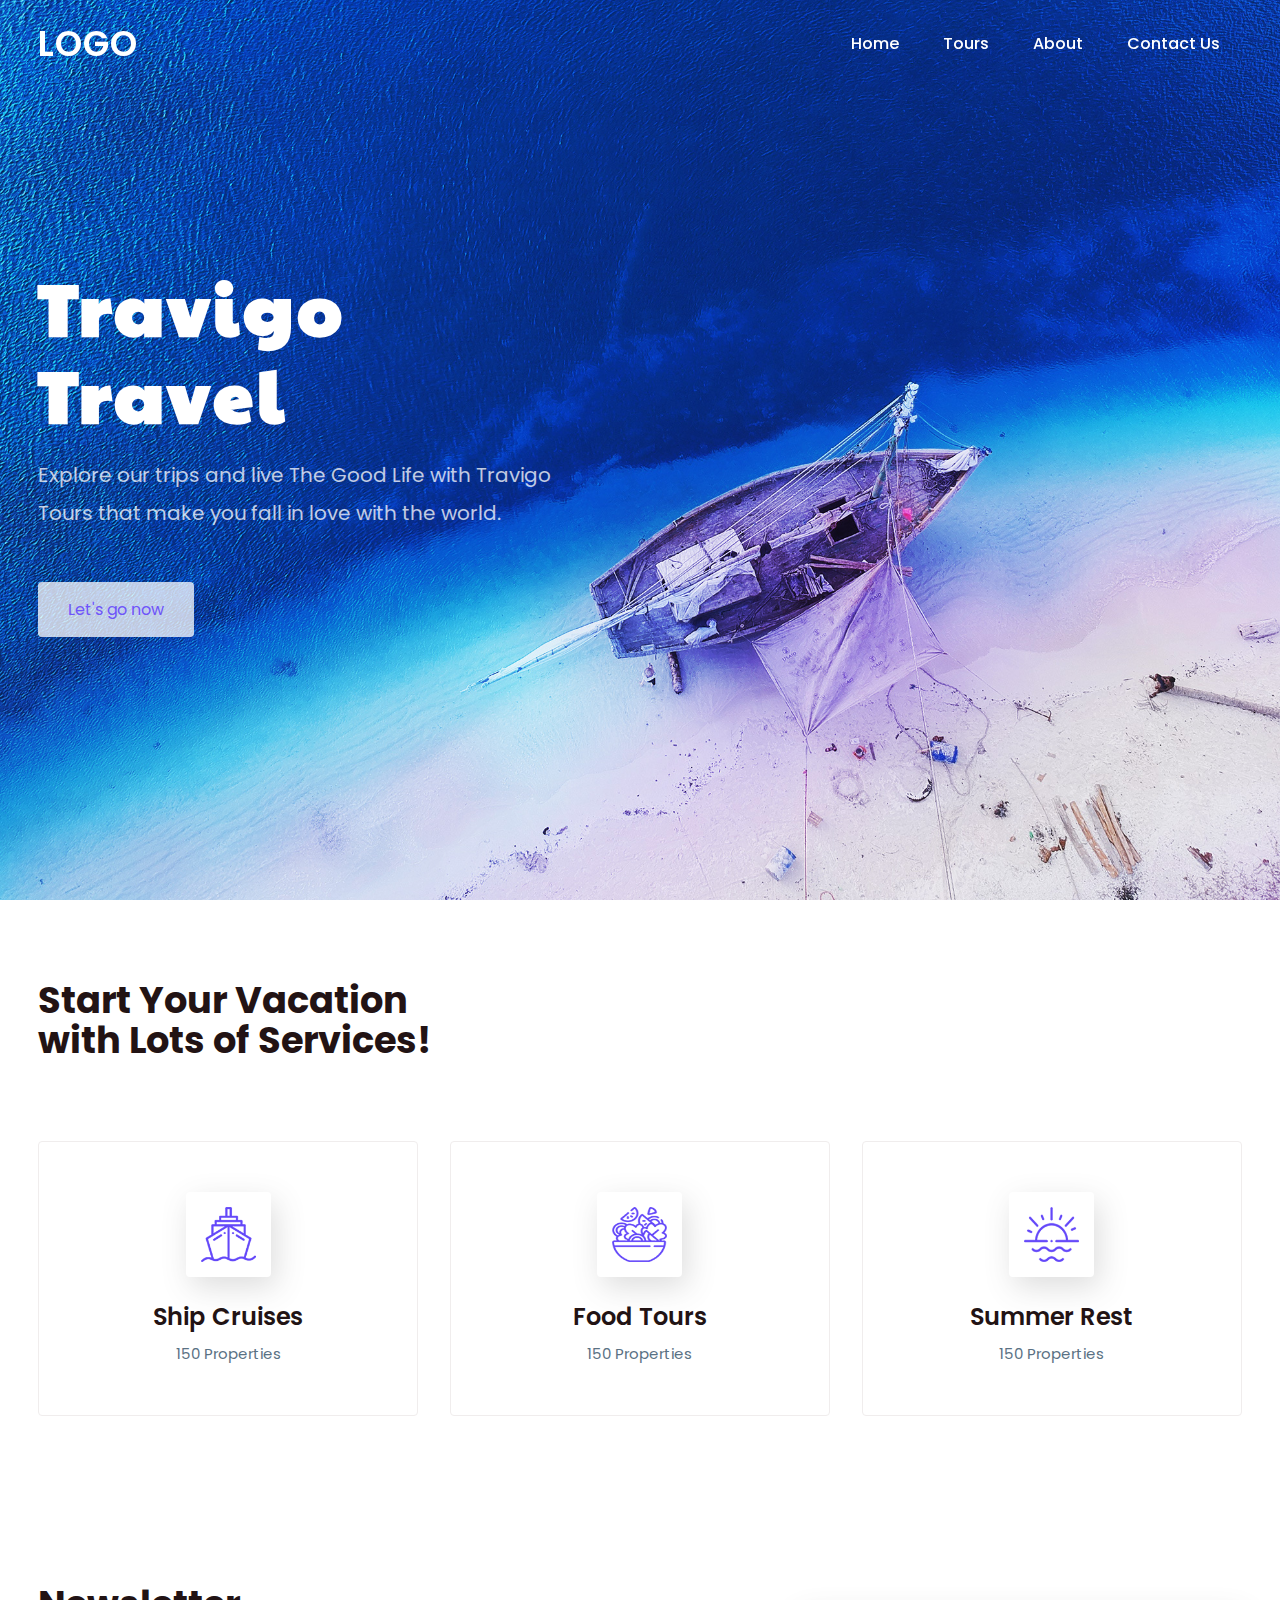
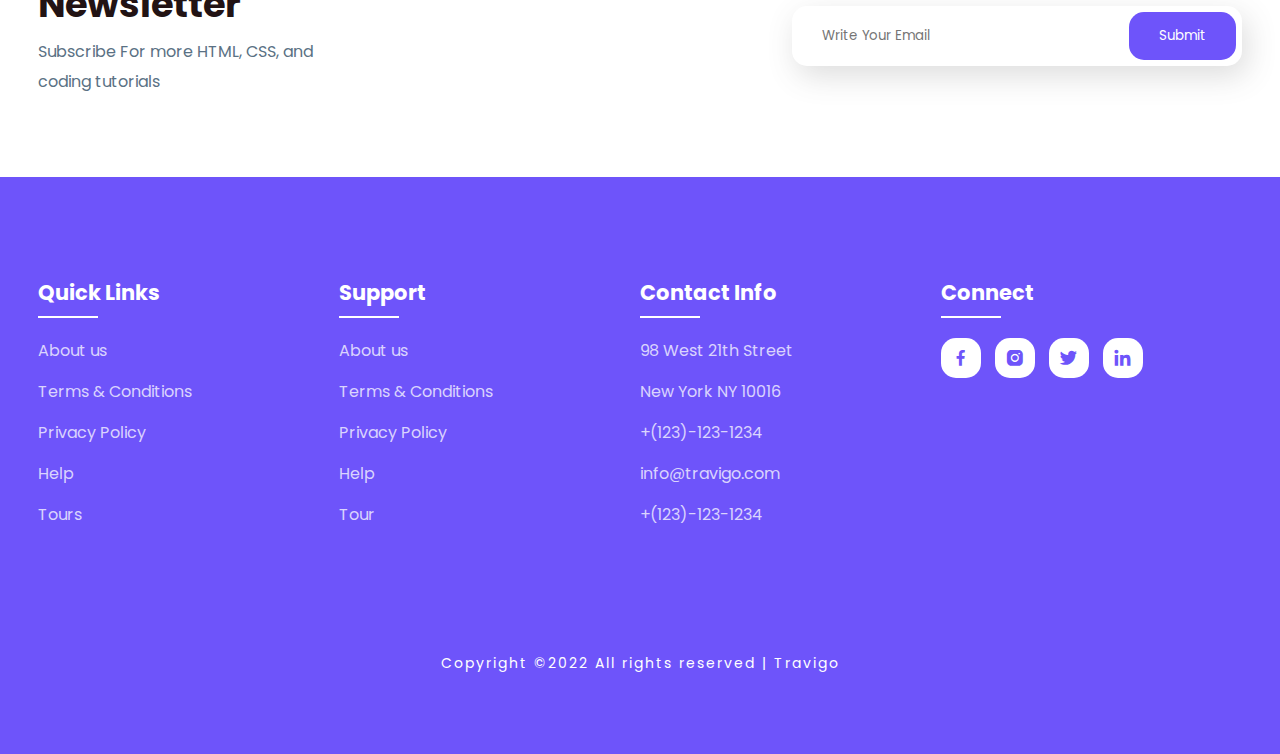
<file: index.html>
<!DOCTYPE html>
<html>
<head>
	<meta charset="utf-8">
	<meta name="viewport" content="width=device-width, initial-scale=1">
	<title>Travigo - Travel for everyone</title>
	<link rel="stylesheet" type="text/css" href="css/style.css">
	<link rel="stylesheet"
     href="https://unpkg.com/boxicons@latest/css/boxicons.min.css"> 
    <link rel="preconnect" href="https://fonts.googleapis.com">
    <link rel="preconnect" href="https://fonts.gstatic.com" crossorigin>
    <link href="https://fonts.googleapis.com/css2?family=Paytone+One&family=Poppins:wght@100;200;300;400;500;600;700;800;900&display=swap" rel="stylesheet">

</head>
<body>
	<!--header--->
	<header>
		<a href="#" class="logo">LOGO</a>
		<div class="bx bx-menu" id="menu-icon"></div>

		<ul class="navbar">
			<li><a href="index.html">Home</a></li>
			<li><a href="tours.html">Tours</a></li>
			<li><a href="about.html" >About</a></li>
			<li><a href="contact.html">Contact Us</a></li>
		</ul>
	</header>

	<!--Home section--->
	<section class="home" id="home">
		<div class="home-text">
			<h1>Travigo <br> Travel</h1>
			<p>Explore our trips and live The Good Life with Travigo <br> Tours that make you fall in love with the world.</p>
			<a href="tours.html" class="home-btn">Let's go now</a>
		</div>
	</section>

	<!--container--->
	<section class="container">
		<div class="text">
			<h2>Start Your Vacation <br> with Lots of Services!</h2>
		</div>

		<div class="row-items">
			<div class="container-box">
				<div class="container-img">
					<img src="img/trip1.png">
				</div>
				<h4>Ship Cruises</h4>
				<p>150 Properties</p>
			</div>

			<div class="container-box">
				<div class="container-img">
					<img src="img/trip2.png">
				</div>
				<h4>Food Tours</h4>
				<p>150 Properties</p>
			</div>

			<div class="container-box">
				<div class="container-img">
					<img src="img/trip3.png">
				</div>
				<h4>Summer Rest</h4>
				<p>150 Properties</p>
			</div>

		</div>
	</section>

	<!--Newsletter--->
	<section class="newsletter">
		<div class="news-text">
			<h2>Newsletter</h2>
			<p>Subscribe For more HTML, CSS, and <br> coding tutorials</p>
		</div>

		<div class="send">
			<form>
				<input type="email" placeholder="Write Your Email" required>
				<input type="submit" value="Submit">
			</form>
		</div>
	</section>

	<!--footer--->
	<section id="contact">
		<div class="footer">
			<div class="main">
				<div class="list">
					<h4>Quick Links</h4>
					<ul>
						<li><a href="#">About us</a></li>
						<li><a href="#">Terms & Conditions</a></li>
						<li><a href="#">Privacy Policy</a></li>
						<li><a href="#">Help</a></li>
						<li><a href="#">Tours</a></li>
					</ul>
				</div>

				<div class="list">
					<h4>Support</h4>
					<ul>
						<li><a href="#">About us</a></li>
						<li><a href="#">Terms & Conditions</a></li>
						<li><a href="#">Privacy Policy</a></li>
						<li><a href="#">Help</a></li>
						<li><a href="#">Tour</a></li>
					</ul>
				</div>

				<div class="list">
					<h4>Contact Info</h4>
					<ul>
						<li><a href="#">98 West 21th Street</a></li>
						<li><a href="#">New York NY 10016</a></li>
						<li><a href="#">+(123)-123-1234</a></li>
						<li><a href="#">info@travigo.com</a></li>
						<li><a href="#">+(123)-123-1234</a></li>
					</ul>
				</div>

				<div class="list">
					<h4>Connect</h4>
					<div class="social">
						<a href="#"><i class='bx bxl-facebook' ></i></a>
						<a href="#"><i class='bx bxl-instagram-alt' ></i></a>
						<a href="#"><i class='bx bxl-twitter' ></i></a>
						<a href="#"><i class='bx bxl-linkedin' ></i></a>
					</div>
				</div>
			</div>
		</div>

		<div class="end-text">
			<p>Copyright ©2022 All rights reserved | Travigo</p>
		</div>
	</section>

	<!--link to js--->
	<script type="text/javascript" src="js/script.js"></script>

</body>
</html>
</file>
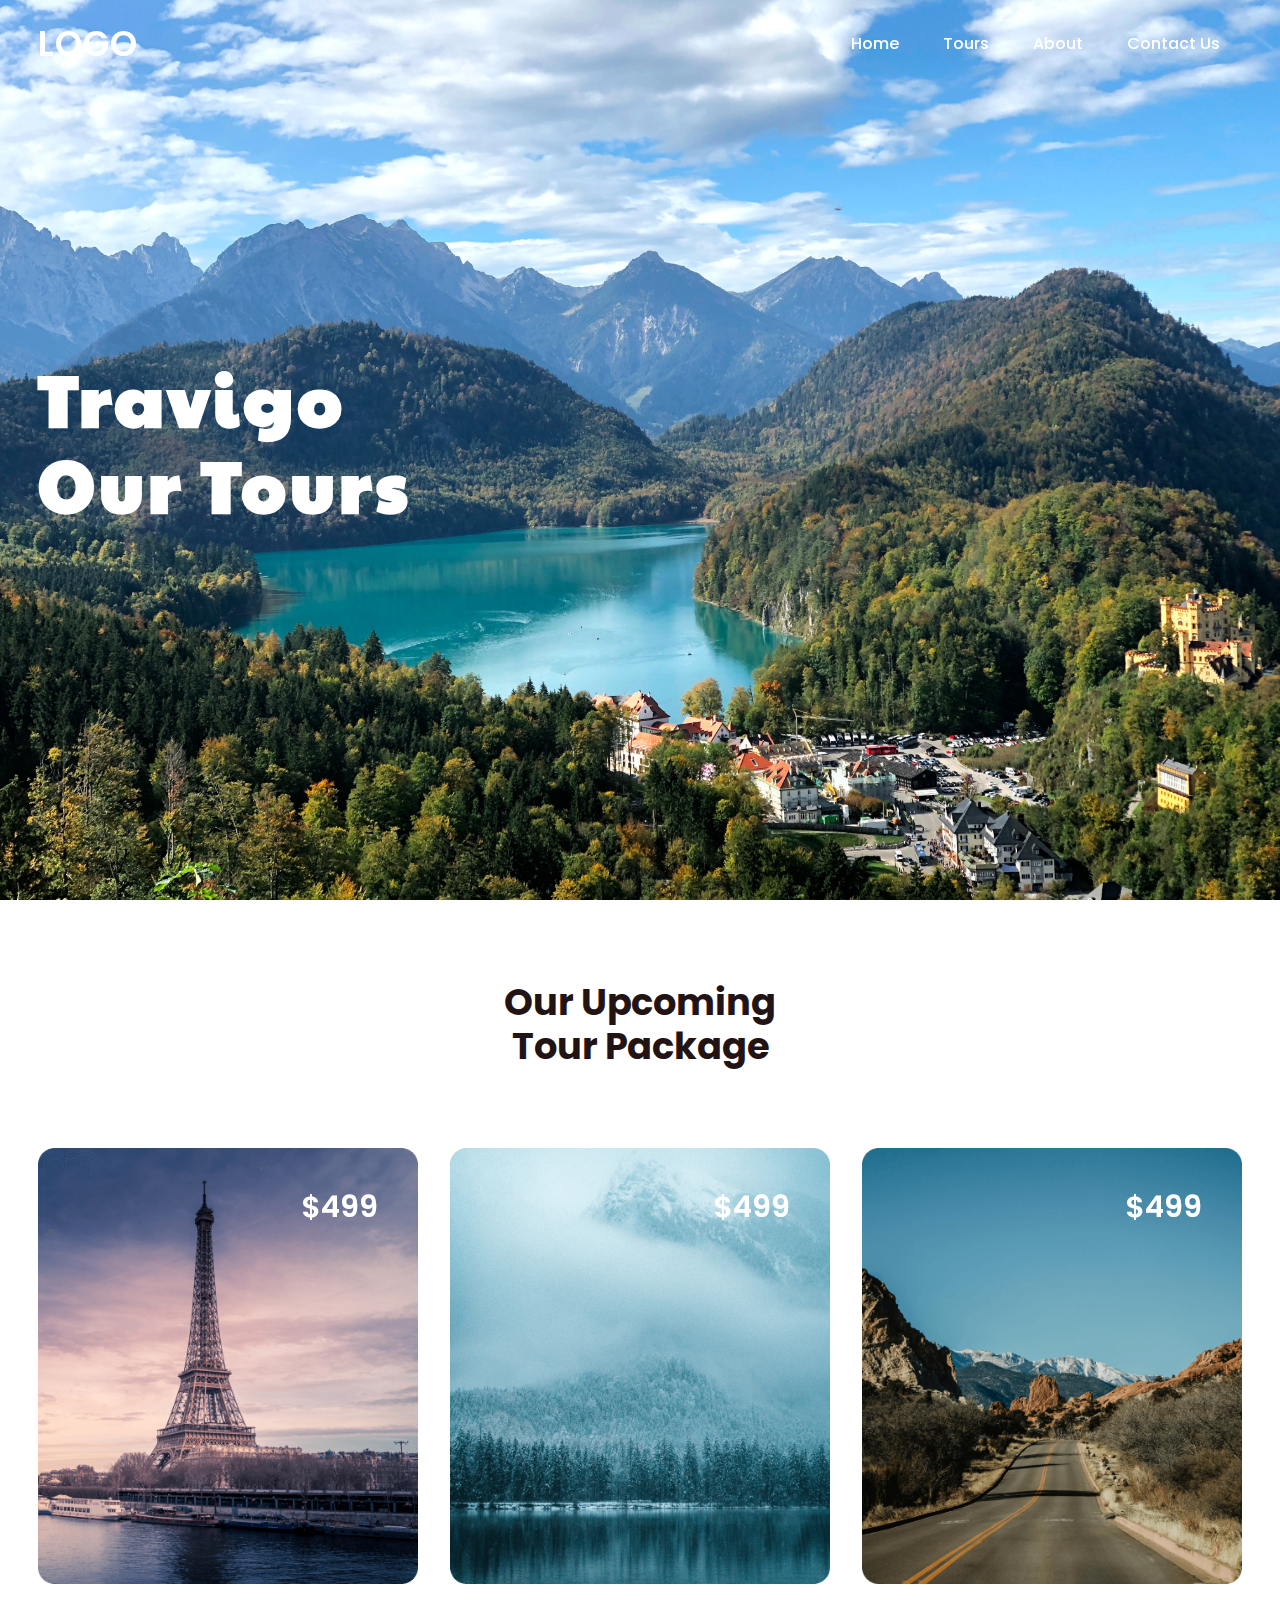
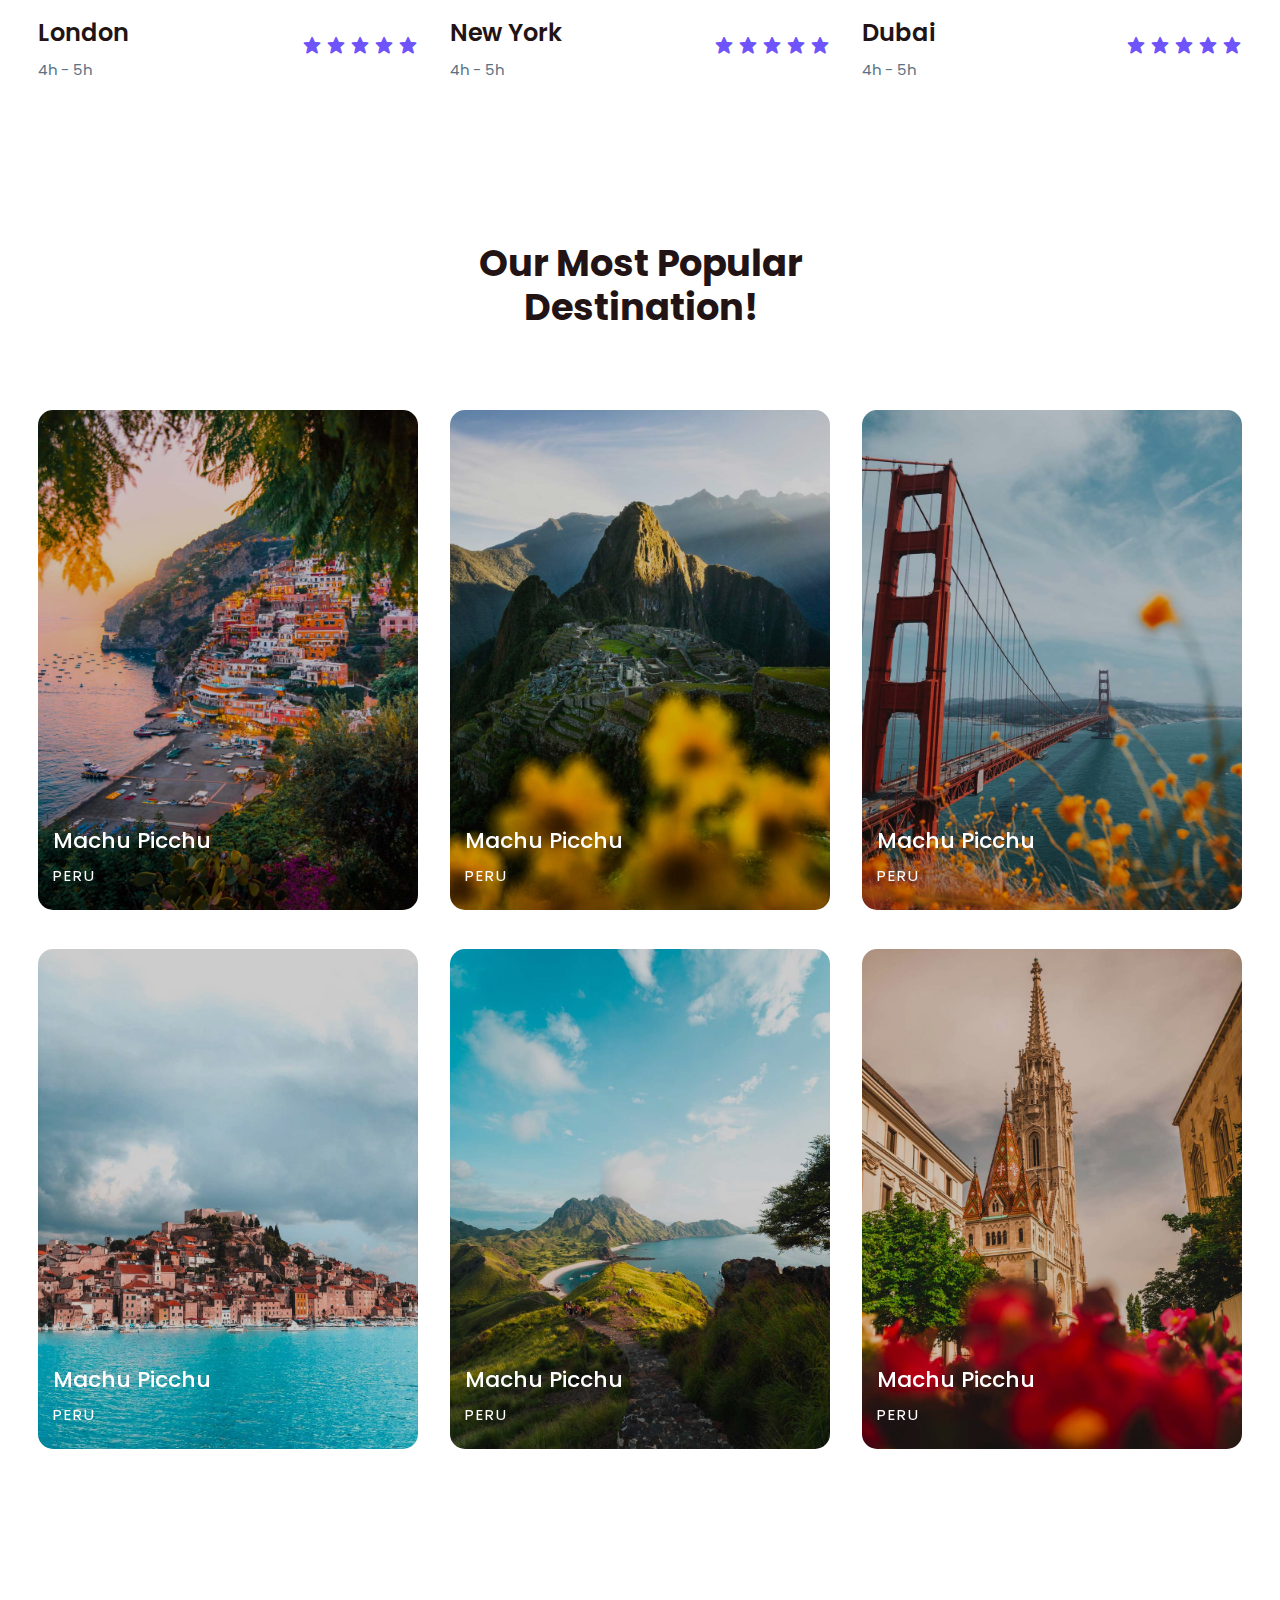
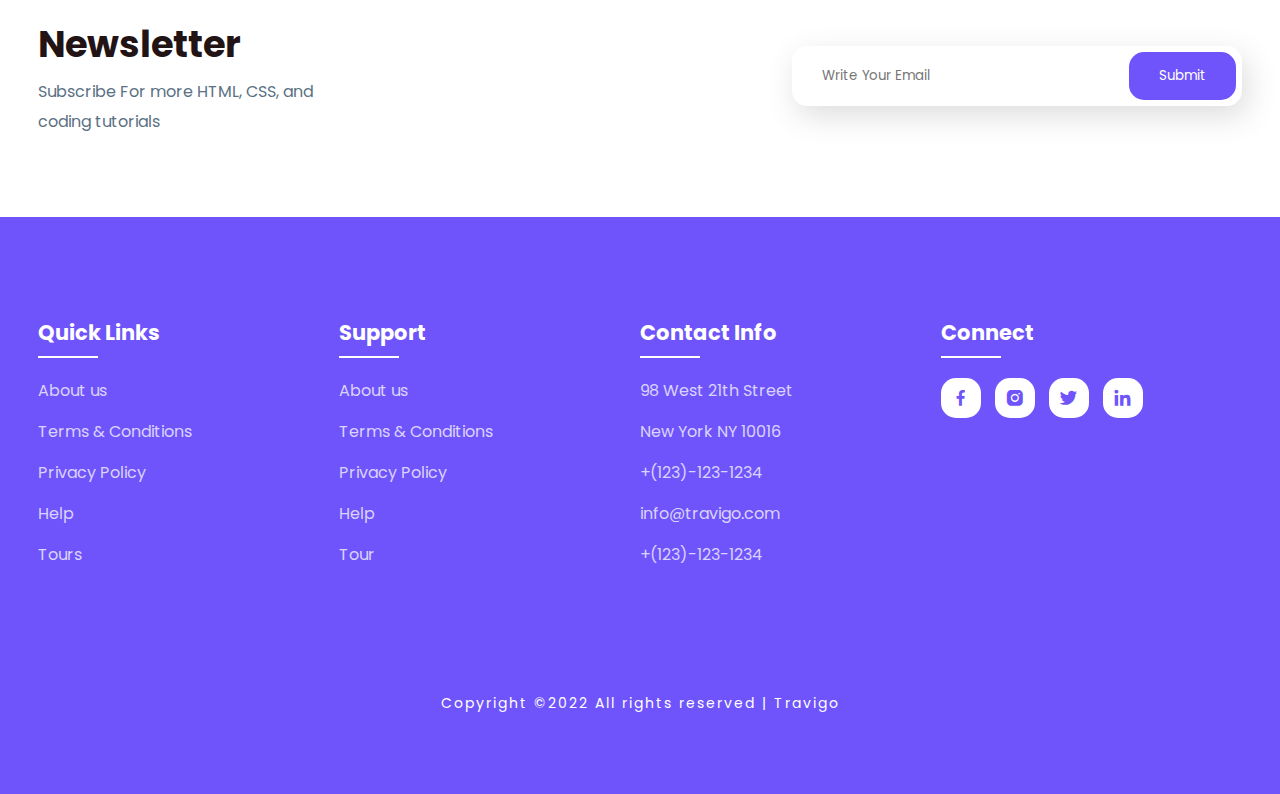
<file: tours.html>
<!DOCTYPE html>
<html>
<head>
	<meta charset="utf-8">
	<meta name="viewport" content="width=device-width, initial-scale=1">
	<title>Travigo - Travel for everyone</title>
	<link rel="stylesheet" type="text/css" href="css/tours.css">
	<link rel="stylesheet"
     href="https://unpkg.com/boxicons@latest/css/boxicons.min.css">
    <link rel="preconnect" href="https://fonts.googleapis.com">
    <link rel="preconnect" href="https://fonts.gstatic.com" crossorigin>
    <link href="https://fonts.googleapis.com/css2?family=Paytone+One&family=Poppins:wght@100;200;300;400;500;600;700;800;900&display=swap" rel="stylesheet">

</head>
<body>
    <!--header--->
	<header>
		<a href="#" class="logo">LOGO</a>
		<div class="bx bx-menu" id="menu-icon"></div>

		<ul class="navbar">
			<li><a href="index.html">Home</a></li>
			<li><a href="tours.html">Tours</a></li>
			<li><a href="about.html" >About</a></li>
			<li><a href="contact.html">Contact Us</a></li>
		</ul>
	</header>

	<!--Home section--->
	<section class="home" id="home">
		<div class="home-text">
			<h1>Travigo <br> Our Tours</h1>
		</div>
	</section>
	
    <section class="package" id="package">
		<div class="title">
			<h2>Our Upcoming <br> Tour Package</h2>
		</div>

		<div class="package-content">
			<div class="box">
				<div class="thum">
					<img src="img/img1.png">
					<h3>$499</h3>
				</div>

				<div class="dest-content">
					<div class="location">
						<h4>London</h4>
						<p>4h - 5h</p>
					</div>
					<div class="stars">
						<a href="#"><i class='bx bxs-star'></i></a>
						<a href="#"><i class='bx bxs-star'></i></a>
						<a href="#"><i class='bx bxs-star'></i></a>
						<a href="#"><i class='bx bxs-star'></i></a>
						<a href="#"><i class='bx bxs-star'></i></a>
					</div>
				</div>
			</div>

			<div class="box">
				<div class="thum">
					<img src="img/img2.png">
					<h3>$499</h3>
				</div>

				<div class="dest-content">
					<div class="location">
						<h4>New York</h4>
						<p>4h - 5h</p>
					</div>
					<div class="stars">
						<a href="#"><i class='bx bxs-star'></i></a>
						<a href="#"><i class='bx bxs-star'></i></a>
						<a href="#"><i class='bx bxs-star'></i></a>
						<a href="#"><i class='bx bxs-star'></i></a>
						<a href="#"><i class='bx bxs-star'></i></a>
					</div>
				</div>
			</div>

			<div class="box">
				<div class="thum">
					<img src="img/img3.png">
					<h3>$499</h3>
				</div>

				<div class="dest-content">
					<div class="location">
						<h4>Dubai</h4>
						<p>4h - 5h</p>
					</div>
					<div class="stars">
						<a href="#"><i class='bx bxs-star'></i></a>
						<a href="#"><i class='bx bxs-star'></i></a>
						<a href="#"><i class='bx bxs-star'></i></a>
						<a href="#"><i class='bx bxs-star'></i></a>
						<a href="#"><i class='bx bxs-star'></i></a>
					</div>
				</div>
			</div>

		</div>
	</section>

	<!--destination section--->
	<section class="destination" id="destination">
		<div class="title">
			<h2>Our Most Popular <br> Destination!</h2>
		</div>

		<div class="destination-content">
			<div class="col-content">
				<img src="img/img-1.jpg">
				<h5>Machu Picchu</h5>
				<p>PERU</p>
			</div>

			<div class="col-content">
				<img src="img/img-2.jpg">
				<h5>Machu Picchu</h5>
				<p>PERU</p>
			</div>

			<div class="col-content">
				<img src="img/img-3.jpg">
				<h5>Machu Picchu</h5>
				<p>PERU</p>
			</div>

			<div class="col-content">
				<img src="img/img-4.jpg">
				<h5>Machu Picchu</h5>
				<p>PERU</p>
			</div>

			<div class="col-content">
				<img src="img/img-5.jpg">
				<h5>Machu Picchu</h5>
				<p>PERU</p>
			</div>

			<div class="col-content">
				<img src="img/img-6.jpg">
				<h5>Machu Picchu</h5>
				<p>PERU</p>
			</div>

		</div>
	</section>

	<!--Newsletter--->
	<section class="newsletter">
		<div class="news-text">
			<h2>Newsletter</h2>
			<p>Subscribe For more HTML, CSS, and <br> coding tutorials</p>
		</div>

		<div class="send">
			<form>
				<input type="email" placeholder="Write Your Email" required>
				<input type="submit" value="Submit">
			</form>
		</div>
	</section>
    <!--footer--->
	<section id="contact">
		<div class="footer">
			<div class="main">
				<div class="list">
					<h4>Quick Links</h4>
					<ul>
						<li><a href="#">About us</a></li>
						<li><a href="#">Terms & Conditions</a></li>
						<li><a href="#">Privacy Policy</a></li>
						<li><a href="#">Help</a></li>
						<li><a href="#">Tours</a></li>
					</ul>
				</div>

				<div class="list">
					<h4>Support</h4>
					<ul>
						<li><a href="#">About us</a></li>
						<li><a href="#">Terms & Conditions</a></li>
						<li><a href="#">Privacy Policy</a></li>
						<li><a href="#">Help</a></li>
						<li><a href="#">Tour</a></li>
					</ul>
				</div>

				<div class="list">
					<h4>Contact Info</h4>
					<ul>
						<li><a href="#">98 West 21th Street</a></li>
						<li><a href="#">New York NY 10016</a></li>
						<li><a href="#">+(123)-123-1234</a></li>
						<li><a href="#">info@travigo.com</a></li>
						<li><a href="#">+(123)-123-1234</a></li>
					</ul>
				</div>

				<div class="list">
					<h4>Connect</h4>
					<div class="social">
						<a href="#"><i class='bx bxl-facebook' ></i></a>
						<a href="#"><i class='bx bxl-instagram-alt' ></i></a>
						<a href="#"><i class='bx bxl-twitter' ></i></a>
						<a href="#"><i class='bx bxl-linkedin' ></i></a>
					</div>
				</div>
			</div>
		</div>

		<div class="end-text">
			<p>Copyright ©2022 All rights reserved | Travigo</p>
		</div>
	</section>
	<!--link to js--->
	<script type="text/javascript" src="js/script.js"></script>


</body>
</html>
</file>
<file: css/style.css>
*{
	padding: 0;
	margin: 0;
	box-sizing: border-box;
	font-family: 'Poppins', sans-serif;
	text-decoration: none;
	list-style: none;
	scroll-behavior: smooth;
}
:root{
	--bg-color: #fff;
	--text-color: #221314;
	--second-color: #5a7184;
	--main-color: #6e54fa;
	--big-font: 6rem;
	--h2-font: 3rem;
	--p-font: 1.1rem;
}
body{
	background: var(--bg-color);
	color: var(--text-color);
}

header{
	position: fixed;
	top: 0;
	right: 0;
	width: 100%;
	z-index: 1000;
	display: flex;
	align-items: center;
	justify-content: space-between;
	background: transparent;
	padding: 30px 18%;
	transition: ease .40s;
}
.logo{
	font-size: 35px;
	font-weight: 600;
	letter-spacing: 1px;
	color: var(--bg-color);
}
.navbar{
	display: flex;
}
.navbar a{
	color: var(--bg-color);
	font-size: var(--p-font);
	font-weight: 500;
	padding: 10px 22px;
	border-radius: 4px;
	transition: ease .40s;
}
.navbar a:hover{
	background: var(--bg-color);
	color: var(--text-color);
	box-shadow: 5px 10px 30px rgb(85 85 85 / 20%);
	border-radius: 4px;
}
#menu-icon{
	color: var(--bg-color);
	font-size: 35px;
	z-index: 10001;
	cursor: pointer;
	display: none;
}

section{
	padding: 80px 18%;
}
.home{
	position: relative;
	width: 100%;
	height: 100vh;
	background: url(../img/background.jpg);
	background-size: cover;
	background-position: center;
	display: grid;
	grid-template-columns: repeat(1, 1fr);
	align-items: center;
}
.home-text h1{
	font-size: var(--big-font);
	line-height: 1.2;
	color: var(--bg-color);
	font-family: 'Paytone One', sans-serif;
	letter-spacing: 4px;
	margin-bottom: 20px;
}
.home-text p{
	color: #ffffffbf;
	font-size: 20px;
	font-weight: 400;
	line-height: 38px;
	margin-bottom: 50px;
}
.home-btn{
	display: inline-block;
	font-size: 16px;
	padding: 15px 30px;
	background: #ffffffbf;
	color: var(--main-color);
	border-radius: 4px;
	transition: ease .40s;
}
.home-btn:hover{
	background: var(--bg-color);
	transform: scale(1.1);
}
header.sticky{
	background: var(--bg-color);
	padding: 10px 18%;
	box-shadow: rgba(33,35,38, 0.1) 0px 10px 10px -10px;
}
.sticky .logo{
	color: var(--text-color);
}
.sticky .navbar a{
	color: var(--text-color);
} 

.text h2{
	font-size: var(--h2-font);
	line-height: 1.1;
}
.row-items{
	display: grid;
	grid-template-columns: repeat(auto-fit, minmax(250px, auto));
	grid-gap: 2rem;
	align-items: center;
	text-align: center;
	margin-top: 5rem;
}
.container-box{
	background: var(--bg-color);
	border: 1px solid #f0eded;
	padding: 50px 10px;
	border-radius: 4px;
	transition: all 1s ease 0s;
	cursor: pointer;
}
.container-img img{
	height: 85px;
	width: 85px;
	padding: 15px;
	background: var(--bg-color);
	box-shadow: 5px 10px 30px rgb(85 85 85 / 20%);
	border-radius: 4px;
	margin-bottom: 15px;
	cursor: pointer;
}
.container-img-b img{
	width: 100%;
	background: var(--bg-color);
	box-shadow: 5px 10px 30px rgb(85 85 85 / 20%);
	border-radius: 4px;
	margin-bottom: 15px;
	cursor: pointer;
}
.container-box h4{
	font-size: 24px;
	font-weight: 600;
	margin-bottom: 8px;
}
.container-box p{
	font-size: 15px;
	color: var(--second-color);
}
.container-box:hover{
	box-shadow: 5px 30px 56.1276px rgb(55 55 55 / 12%);
	border: 1px solid transparent;
	transform: translateY(-3px);
}
.newsletter{
	display: flex;
	flex-wrap: wrap;
	align-items: center;
	justify-content: space-between;
	grid-gap: 3rem;
}
.news-text h2{
	font-size: var(--h2-font);
	margin-bottom: 5px;
}
.news-text p{
	font-size: var(--p-font);
	color: var(--second-color);
	line-height: 30px;
}
.newsletter form{
	max-width: 100%;
	width: 450px;
	position: relative;
}
.newsletter form input:first-child{
	display: inline-block;
	width: 100%;
	padding: 20px 150px 20px 30px;
	box-shadow: 5px 10px 30px rgb(85 85 85 / 20%);
	outline: none;
	border: none;
	border-radius: 15px;
}
.newsletter form input:last-child{
	display: inline-block;
	position: absolute;
	outline: none;
	border: none;
	padding: 14px 30px;
	border-radius: 15px;
	background: var(--main-color);
	color: var(--bg-color);
	top: 6px;
	right: 6px;
	cursor: pointer;
}

#contact{
	background: var(--main-color);
}
.main{
	display: flex;
	flex-wrap: wrap;
}
.footer{
	padding: 20px 0;
}
.list{
	width: 25%;
}
.list h4{
	font-size: 21px;
	color: var(--bg-color);
	margin-bottom: 30px;
	position: relative;
}
.list h4::before{
	content: "";
	position: absolute;
	height: 2px;
	width: 60px;
	left: 0;
	bottom: -10px;
	background: var(--bg-color);
}
.list ul li:not(last-child) {
	margin-bottom: 16px;
}
.list ul li a{
	color: #ffffffbf;
	font-size: var(--p-font);
	display: block;
	transition: .3s;
}
.list ul li a:hover{
	color: var(--bg-color);
	transform: translateX(14px);
}
.list .social a{
	height: 40px;
	width: 40px;
	background: var(--bg-color);
	color: var(--main-color);
	display: inline-flex;
	align-items: center;
	justify-content: center;
	font-size: 21px;
	border-radius: 15px;
	transition: .3s;
	margin-right: 10px;
}
.list .social a:hover{
	transform: scale(1.1);
}
.end-text{
	text-align: center;
	padding-top: 90px;
}
.end-text p{
	color: var(--bg-color);
	font-size: 14px;
	letter-spacing: 2px;
}

@media (max-width: 1400px){
	header{
		padding: 17px 3%;
		transition: .2s;
	}
	header.sticky{
		padding: 10px 3%;
		transition: .2s;
	}
	section{
		padding: 80px 3%;
		transition: .2s;
	}
	:root{
		--big-font: 4.5rem;
	  --h2-font: 2.3rem;
	  --p-font: 1rem;
	  transition: .2s;
	}
}

@media (max-width: 1040px){
	#menu-icon{
		display: block;
	}
	.stick #menu-icon{
		color: var(--text-color);
	}
	.home{
		height: 88vh;
	}
	.navbar{
		position: absolute;
		top: 0;
		right: -100%;
		width: 270px;
		height: 120vh;
		background: #1067cc;
		display: flex;
		flex-direction: column;
		align-items: center;
		padding: 150px 30px;
		transition: 0.5s all;
	}
	.navbar a{
		display: block;
		margin: 1.2rem 0;
	}
	.sticky .navbar a{
		color: var(--bg-color);
	}
	.navbar a:hover{
		color: var(--text-color);
	}
	.open{
		right: 0;
	}
	.list{
		width: 50%;
		margin-bottom: 12px;
	}
}

@media (max-width: 575px){
	.list{
		width: 100%;
	}
	.newsletter form{
		width: 350px;
	}
	:root{
		--big-font: 3.8rem;
	  --h2-font: 1.8rem;
	  transition: .2s;
	}
	.text{
		text-align: center;
	}
	.home{
		height: 85vh;
		transition: .2s;
	}
}
</file>
<file: css/tours.css>
*{
	padding: 0;
	margin: 0;
	box-sizing: border-box;
	font-family: 'Poppins', sans-serif;
	text-decoration: none;
	list-style: none;
	scroll-behavior: smooth;
}
:root{
	--bg-color: #fff;
	--text-color: #221314;
	--second-color: #5a7184;
	--main-color: #6e54fa;
	--big-font: 6rem;
	--h2-font: 3rem;
	--p-font: 1.1rem;
}
body{
	background: var(--bg-color);
	color: var(--text-color);
}

header{
	position: fixed;
	top: 0;
	right: 0;
	width: 100%;
	z-index: 1000;
	display: flex;
	align-items: center;
	justify-content: space-between;
	background: transparent;
	padding: 30px 18%;
	transition: ease .40s;
}
.logo{
	font-size: 35px;
	font-weight: 600;
	letter-spacing: 1px;
	color: var(--bg-color);
}
.navbar{
	display: flex;
}
.navbar a{
	color: var(--bg-color);
	font-size: var(--p-font);
	font-weight: 500;
	padding: 10px 22px;
	border-radius: 4px;
	transition: ease .40s;
}
.navbar a:hover{
	background: var(--bg-color);
	color: var(--text-color);
	box-shadow: 5px 10px 30px rgb(85 85 85 / 20%);
	border-radius: 4px;
}
#menu-icon{
	color: var(--bg-color);
	font-size: 35px;
	z-index: 10001;
	cursor: pointer;
	display: none;
}

section{
	padding: 80px 18%;
}
.home{
	position: relative;
	width: 100%;
	height: 100vh;
	background: url(../img/yang-yang-IHyKqz7tF4c-unsplash.jpg);
	background-size: cover;
	background-position: center;
	display: grid;
	grid-template-columns: repeat(1, 1fr);
	align-items: center;
}
.home-text h1{
	font-size: var(--big-font);
	line-height: 1.2;
	color: var(--bg-color);
	font-family: 'Paytone One', sans-serif;
	letter-spacing: 4px;
	margin-bottom: 20px;
}
.home-text p{
	color: #ffffffbf;
	font-size: 20px;
	font-weight: 400;
	line-height: 38px;
	margin-bottom: 50px;
}
.home-btn{
	display: inline-block;
	font-size: 16px;
	padding: 15px 30px;
	background: #ffffffbf;
	color: var(--main-color);
	border-radius: 4px;
	transition: ease .40s;
}
.home-btn:hover{
	background: var(--bg-color);
	transform: scale(1.1);
}
header.sticky{
	background: var(--bg-color);
	padding: 10px 18%;
	box-shadow: rgba(33,35,38, 0.1) 0px 10px 10px -10px;
}
.sticky .logo{
	color: var(--text-color);
}
.sticky .navbar a{
	color: var(--text-color);
} 
.title{
	text-align: center;
}
.title h2{
	font-size: var(--h2-font);
	line-height: 1.2;
}
.package-content{
	display: grid;
	grid-template-columns: repeat(auto-fit, minmax(200px, auto));
	grid-gap: 2rem;
	align-items: center;
	margin-top: 5rem;
}
.thum{
	position: relative;
	transition: all .3s cubic-bezier(.445,.05,.55,.95);
	will-change: filter;
	cursor: pointer;
}
.thum img{
	width: 100%;
	height: auto;
}
.thum h3{
	position: absolute;
	font-size: 30px;
	font-weight: 600;
	text-align: right;
	color: var(--bg-color);
	top: 36px;
	right: 40px;
}
.dest-content{
	display: flex;
	flex-wrap: wrap;
	align-items: center;
	justify-content: space-between;
	padding-top: 24px;
}
.stars i{
	color: var(--main-color);
	font-size: 20px;
}
.location h4{
	font-size: 24px;
	font-weight: 600;
	margin-bottom: 8px;
}
.location p{
	font-size: 15px;
	color: var(--second-color);
}
.thum:hover{
	filter: brightness(100%) hue-rotate(45deg);
	transform: scale(1.04);
}

.destination-content{
	display: grid;
	grid-template-columns: repeat(auto-fit, minmax(340px, auto));
	grid-gap: 2rem;
	align-items: center;
	margin-top: 5rem;
}
.col-content, .blog-content{
	position: relative;
}
.col-content img, .blog-content img{
	width: 100%;
	height: 500px;
	object-fit: cover;
	border-radius: 15px;
	filter: brightness(80%);
	transition: all .3s cubic-bezier(.495,.05,.55,.95);
	will-change: filter;
}
.col-content h5{
	position: absolute;
	font-size: 22px;
	font-weight: 500;
	color: var(--bg-color);
	left: 15px;
	bottom: 60px;
}
.blog-content h5{
	position: absolute;
	font-size: 22px;
	font-weight: 500;
	color: var(--bg-color);
	left: 15px;
	bottom: 100px;
}
.col-content p, .blog-content p{
	position: absolute;
	font-size: 15px;
	color: var(--bg-color);
	left: 15px;
	bottom: 30px;
	letter-spacing: 2px;
}
.col-content img:hover{
	filter: brightness(100%) hue-rotate(45deg);
	transform: scale(1.04);
	cursor: pointer;
}
.blog-content img:hover{
	-webkit-filter: brightness(30%);
    -webkit-transition: all 1s ease;
    -moz-transition: all 1s ease;
    -o-transition: all 1s ease;
    -ms-transition: all 1s ease;
    transition: all 1s ease;
	cursor: pointer;
}

.newsletter{
	display: flex;
	flex-wrap: wrap;
	align-items: center;
	justify-content: space-between;
	grid-gap: 3rem;
}
.news-text h2{
	font-size: var(--h2-font);
	margin-bottom: 5px;
}
.news-text p{
	font-size: var(--p-font);
	color: var(--second-color);
	line-height: 30px;
}
.newsletter form{
	max-width: 100%;
	width: 450px;
	position: relative;
}
.newsletter form input:first-child{
	display: inline-block;
	width: 100%;
	padding: 20px 150px 20px 30px;
	box-shadow: 5px 10px 30px rgb(85 85 85 / 20%);
	outline: none;
	border: none;
	border-radius: 15px;
}
.newsletter form input:last-child{
	display: inline-block;
	position: absolute;
	outline: none;
	border: none;
	padding: 14px 30px;
	border-radius: 15px;
	background: var(--main-color);
	color: var(--bg-color);
	top: 6px;
	right: 6px;
	cursor: pointer;
}

#contact{
	background: var(--main-color);
}
.main{
	display: flex;
	flex-wrap: wrap;
}
.footer{
	padding: 20px 0;
}
.list{
	width: 25%;
}
.list h4{
	font-size: 21px;
	color: var(--bg-color);
	margin-bottom: 30px;
	position: relative;
}
.list h4::before{
	content: "";
	position: absolute;
	height: 2px;
	width: 60px;
	left: 0;
	bottom: -10px;
	background: var(--bg-color);
}
.list ul li:not(last-child) {
	margin-bottom: 16px;
}
.list ul li a{
	color: #ffffffbf;
	font-size: var(--p-font);
	display: block;
	transition: .3s;
}
.list ul li a:hover{
	color: var(--bg-color);
	transform: translateX(14px);
}
.list .social a{
	height: 40px;
	width: 40px;
	background: var(--bg-color);
	color: var(--main-color);
	display: inline-flex;
	align-items: center;
	justify-content: center;
	font-size: 21px;
	border-radius: 15px;
	transition: .3s;
	margin-right: 10px;
}
.list .social a:hover{
	transform: scale(1.1);
}
.end-text{
	text-align: center;
	padding-top: 90px;
}
.end-text p{
	color: var(--bg-color);
	font-size: 14px;
	letter-spacing: 2px;
}

@media (max-width: 1400px){
	header{
		padding: 17px 3%;
		transition: .2s;
	}
	header.sticky{
		padding: 10px 3%;
		transition: .2s;
	}
	section{
		padding: 80px 3%;
		transition: .2s;
	}
	:root{
		--big-font: 4.5rem;
	  --h2-font: 2.3rem;
	  --p-font: 1rem;
	  transition: .2s;
	}
}

@media (max-width: 1040px){
	#menu-icon{
		display: block;
	}
	.stick #menu-icon{
		color: var(--text-color);
	}
	.home{
		height: 88vh;
	}
	.navbar{
		position: absolute;
		top: 0;
		right: -100%;
		width: 270px;
		height: 120vh;
		background: #1067cc;
		display: flex;
		flex-direction: column;
		align-items: center;
		padding: 150px 30px;
		transition: 0.5s all;
	}
	.navbar a{
		display: block;
		margin: 1.2rem 0;
	}
	.sticky .navbar a{
		color: var(--bg-color);
	}
	.navbar a:hover{
		color: var(--text-color);
	}
	.open{
		right: 0;
	}
	.list{
		width: 50%;
		margin-bottom: 12px;
	}
}

@media (max-width: 575px){
	.list{
		width: 100%;
	}
	.newsletter form{
		width: 350px;
	}
	:root{
		--big-font: 3.8rem;
	  --h2-font: 1.8rem;
	  transition: .2s;
	}
	.text{
		text-align: center;
	}
	.home{
		height: 85vh;
		transition: .2s;
	}
}
</file>
